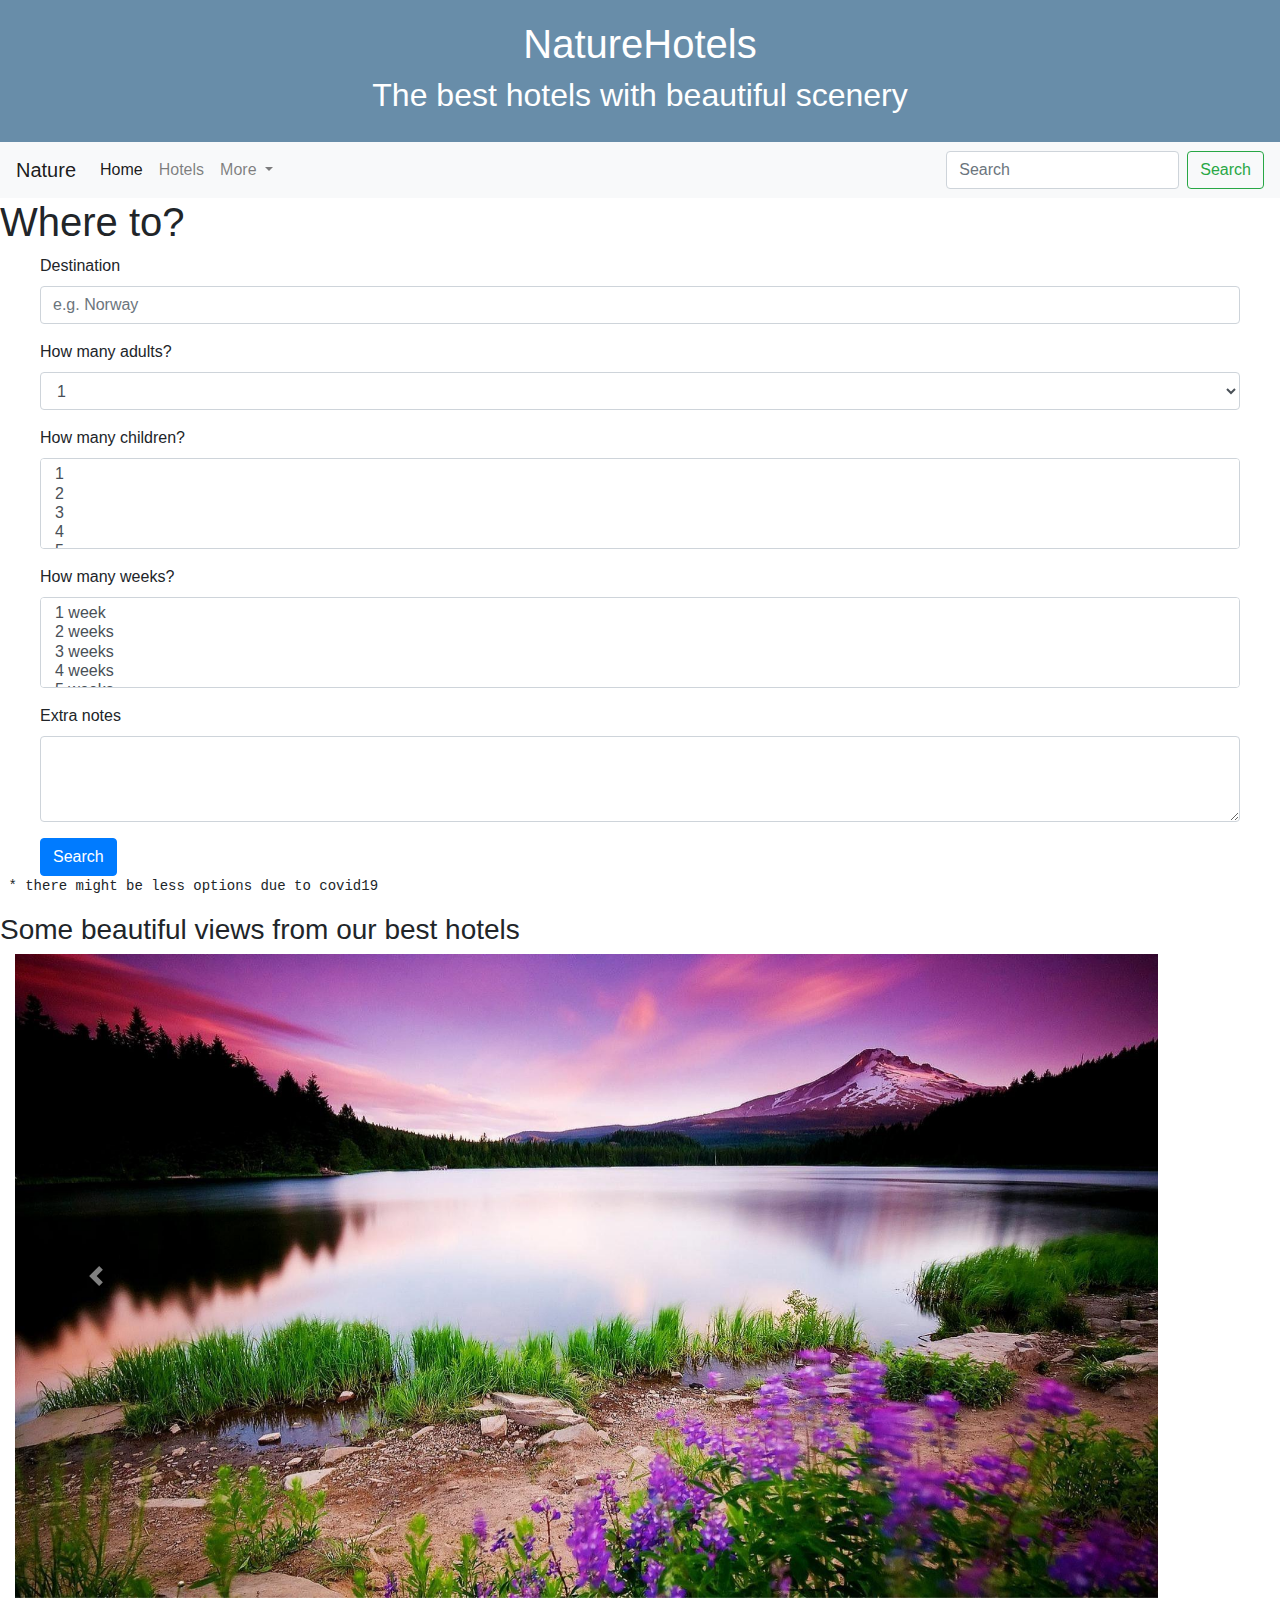
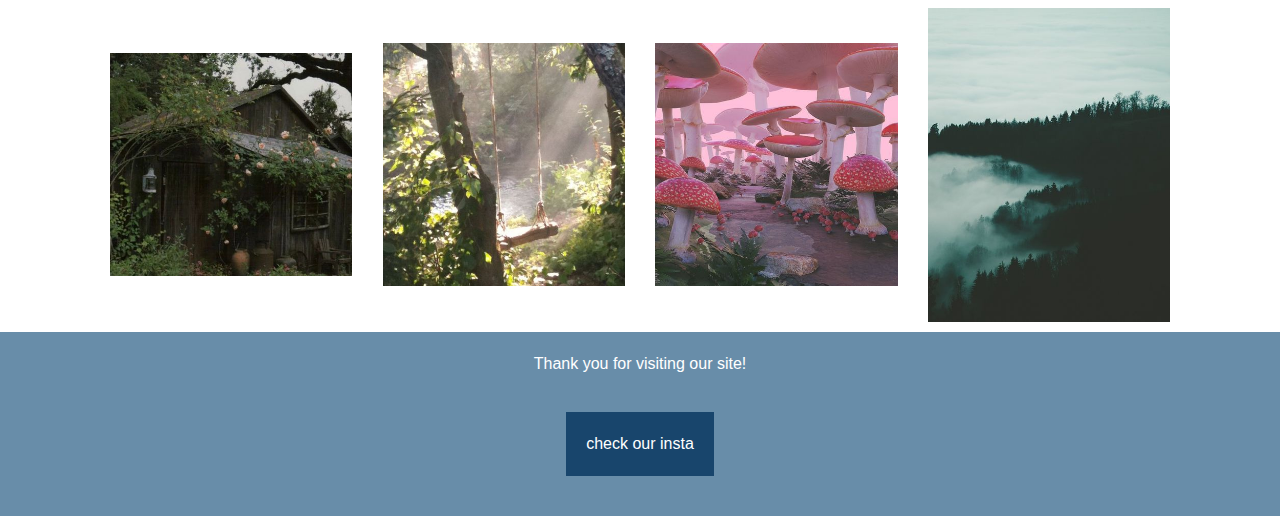
<file: index.html>
<!doctype html>
<html lang="en">
  <head>
<!-- Required meta tags -->
    <meta charset="utf-8">
    <meta name="viewport" content="width=device-width, initial-scale=1, shrink-to-fit=no" >
	  
<!-- Bootstrap CSS -->
    <link rel="stylesheet" href="css/bootstrap.min.css">
    <link href="css/mystyles.css" rel="stylesheet" type="text/css">
<title>Naturehotels</title>
  </head>
  <body>
    <header>
	<div>
		<h1>NatureHotels</h1>
		<h2>The best hotels with beautiful scenery</h2>
	</div>
  </header>
    
   <script src="js/jquery-3.5.1.slim.min.js"></script>
   <script src="js/bootstrap.bundle.min.js"></script>
	  
	  <!-- navbar starts here -->
	         <nav class="navbar navbar-expand-lg navbar-light bg-light">
         <a class="navbar-brand" href="#">Nature</a>
         <button class="navbar-toggler" type="button" data-toggle="collapse" data-target="#navbarSupportedContent" aria-controls="navbarSupportedContent" aria-expanded="false" aria-label="Toggle navigation">
         <span class="navbar-toggler-icon"></span>
            </button>

        <div class="collapse navbar-collapse" id="navbarSupportedContent">
          <ul class="navbar-nav mr-auto">
           <li class="nav-item active">
            <a class="nav-link" href="#">Home <span class="sr-only">(current)</span></a>
              </li>
          <li class="nav-item">
           <a class="nav-link" href="191172.html">Hotels</a> <!-- here is the link to the other site -->
            </li>
          <li class="nav-item dropdown">
            <a class="nav-link dropdown-toggle" href="#" id="navbarDropdown" role="button" data-toggle="dropdown" aria-haspopup="true" aria-expanded="false">
            More
            </a>
           <div class="dropdown-menu" aria-labelledby="navbarDropdown">
            <a class="dropdown-item" href="#">information</a> 
            <a class="dropdown-item" href="#">Scenery</a>
              <div class="dropdown-divider"></div>
            <a class="dropdown-item" href="#">Contact</a>
           </div>
           </li>
         </ul>
          <form class="form-inline my-2 my-lg-0">
          <input class="form-control mr-sm-2" type="search" placeholder="Search" aria-label="Search">
          <button class="btn btn-outline-success my-2 my-sm-0" type="submit">Search</button>
         </form>
          </div>
           </nav>
<!-- navbar ends here -->
	  
<!-- form starts here --> 
	<h1> Where to?</h1>  
	  <form>
  <div class="form-group">
    <label for="exampleFormControlInput1">Destination</label>
    <input type="email" class="form-control" id="exampleFormControlInput1" placeholder="e.g. Norway">
  </div>
  <div class="form-group">
    <label for="exampleFormControlSelect1">How many adults?</label>
    <select class="form-control" id="exampleFormControlSelect1">
      <option>1</option>
      <option>2</option>
      <option>3</option>
      <option>4</option>
      <option>5</option>
    </select>
  </div>
  <div class="form-group">
    <label for="exampleFormControlSelect2">How many children?</label>
    <select multiple class="form-control" id="exampleFormControlSelect2">
      <option>1</option>
      <option>2</option>
      <option>3</option>
      <option>4</option>
      <option>5</option>
    </select>
  </div>
		  <div class="form-group">
    <label for="exampleFormControlSelect2">How many weeks?</label>
   <select multiple class="form-control" id="exampleFormControlSelect3">
      <option>1 week</option>
      <option>2 weeks</option>
      <option>3 weeks</option>
      <option>4 weeks</option>
      <option>5 weeks</option>
	  <option>6+ weeks</option>
    </select>
  </div>
  <div class="form-group">
    <label for="exampleFormControlTextarea1">Extra notes</label>
    <textarea class="form-control" id="exampleFormControlTextarea1" rows="3"></textarea>
  </div>
</form>
<!-- form ends here --> 
<!-- button starts here --> 	  
	  <button type="button" class="btn btn-primary">Search</button>
	<pre> * there might be less options due to covid19</pre>
<!-- button ends here --> 
	  <h3 class="h3"> Some beautiful views from our best hotels</h3>
	
<!-- carousel starts here -->
	  <div id="carouselExampleControls" class="carousel slide" data-ride="carousel">
        <div class="carousel-inner col-lg-11 offset-lg-0">
          <div class="carousel-item active">
            <img src="images/carousel1.jpg" class="d-block w-100" alt="...">
          </div>
          <div class="carousel-item">
            <img src="images/carousel2.jpg" class="d-block w-100" alt="...">
          </div>
          <div class="carousel-item">
            <img src="images/carousel3.jpg" class="d-block w-100" alt="...">
          </div>
          </div>
             <a class="carousel-control-prev" href="#carouselExampleControls" role="button" data-slide="prev">
              <span class="carousel-control-prev-icon" aria-hidden="true"></span>
              <span class="sr-only">Previous</span>
             </a>
             <a class="carousel-control-next" href="#carouselExampleControls" role="button" data-slide="next">
              <span class="carousel-control-next-icon" aria-hidden="true"></span>
              <span class="sr-only">Next</span>
              </a>
     </div>
<!-- carousel ends here -->

<!-- grid starts here -->
	  <div class="container">
	    <div class="row">
	 	     <div class="col-lg-3">
				 <img src="images/nature4.jpg" class="img-fluid" alt="nature">
			 </div>
	         <div class="col-lg-3">
			     <img src="images/nature2.jpg" class="img-fluid" alt="nature">
			 </div>
			 <div class="col-lg-3">
			   <img src="images/nature3.jpg" class="img-fluid" alt="nature">
			  </div>
			 <div class="col-lg-3">
			     <img src="images/nature5.jpg" class="img-fluid" alt="nature">
			</div>
		  </div>
	   </div>
<!-- grid ends here -->
	 
<!-- footer starts here -->
    <footer>
	<div>
		<p id="test"> Thank you for visiting our site!</p>
		<a href="https://www.instagram.com/" target="_blank"> check our insta</a>
		</div>
	</footer>	  
<!-- footer ends here -->
	  
  </body>
</html>
</file>
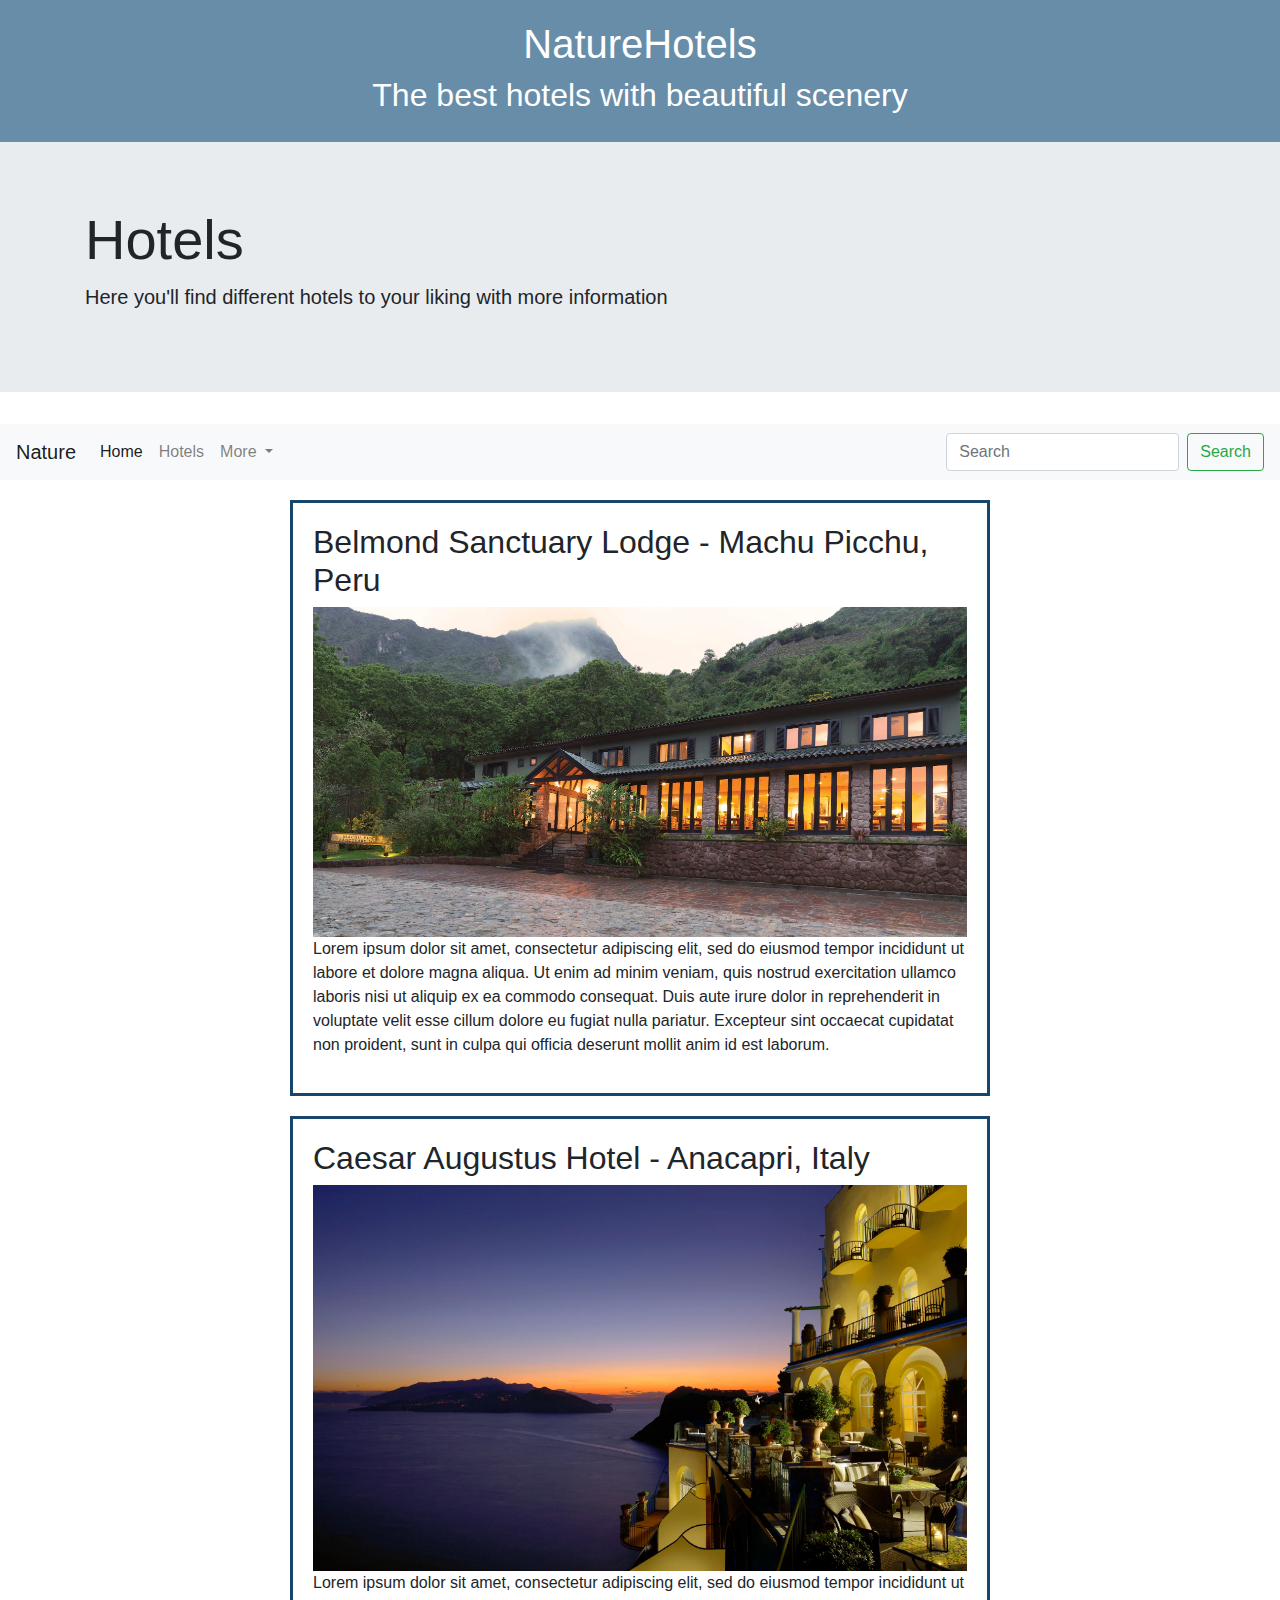
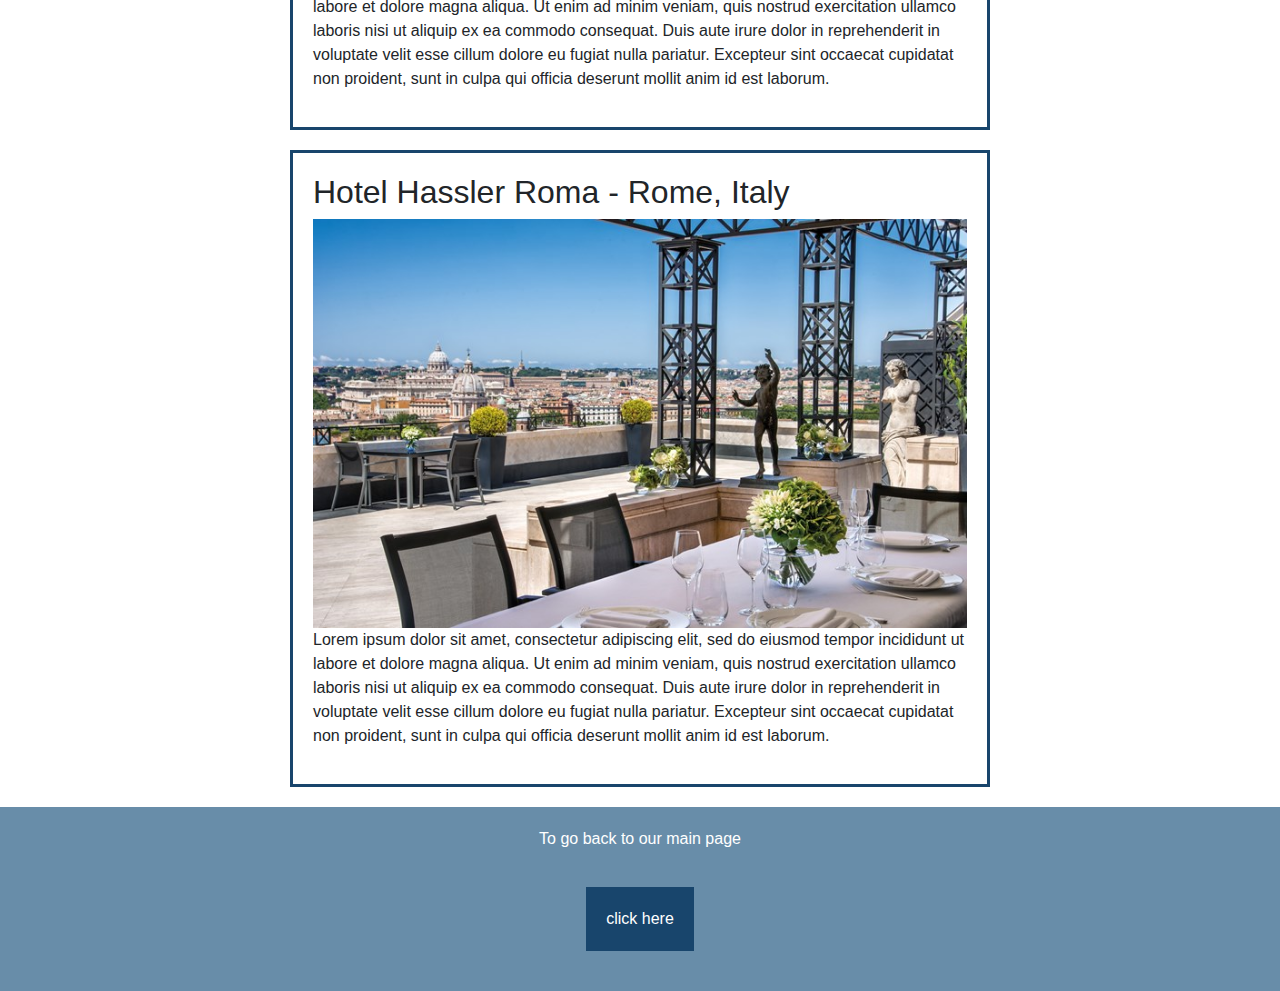
<file: 191172.html>
<!doctype html>
<html lang="en">
  <head>
<!-- Required meta tags -->
    <meta charset="utf-8">
    <meta name="viewport" content="width=device-width, initial-scale=1, shrink-to-fit=no" >
	  
<!-- Bootstrap CSS -->
    <link rel="stylesheet" href="css/bootstrap.min.css">
    <link href="css/mystyles.css" rel="stylesheet" type="text/css">
<title>Naturehotels</title>
  </head>
  <body>
    <header>
	<div>
		<h1>NatureHotels</h1>
		<h2>The best hotels with beautiful scenery</h2>
	</div>
  </header>
    
   <script src="js/jquery-3.5.1.slim.min.js"></script>
   <script src="js/bootstrap.bundle.min.js"></script>
<!-- jumbotron starts here -->
	  
<div class="jumbotron jumbotron-fluid">
  <div class="container">
    <h1 class="display-4">Hotels</h1>
    <p class="lead">Here you'll find different hotels to your liking with more information</p>
  </div>
</div>
	  
<!-- jumbotron ends here -->
<!-- navbar starts here -->	  
	   <nav class="navbar navbar-expand-lg navbar-light bg-light">
         <a class="navbar-brand" href="#">Nature</a>
         <button class="navbar-toggler" type="button" data-toggle="collapse" data-target="#navbarSupportedContent" aria-controls="navbarSupportedContent" aria-expanded="false" aria-label="Toggle navigation">
         <span class="navbar-toggler-icon"></span>
            </button>

        <div class="collapse navbar-collapse" id="navbarSupportedContent">
          <ul class="navbar-nav mr-auto">
           <li class="nav-item active">
            <a class="nav-link" href="index.html">Home <span class="sr-only">(current)</span></a> <!-- link to the homepage -->
              </li>
          <li class="nav-item">
           <a class="nav-link" href="#">Hotels</a>
            </li>
          <li class="nav-item dropdown">
            <a class="nav-link dropdown-toggle" href="#" id="navbarDropdown" role="button" data-toggle="dropdown" aria-haspopup="true" aria-expanded="false">
            More
            </a>
           <div class="dropdown-menu" aria-labelledby="navbarDropdown">
            <a class="dropdown-item" href="#">Information</a>
            <a class="dropdown-item" href="#">Scenery</a>
              <div class="dropdown-divider"></div>
            <a class="dropdown-item" href="#">Contact</a>
           </div>
           </li>
         </ul>
          <form class="form-inline my-2 my-lg-0">
          <input class="form-control mr-sm-2" type="search" placeholder="Search" aria-label="Search">
          <button class="btn btn-outline-success my-2 my-sm-0" type="submit">Search</button>
         </form>
          </div>
           </nav>
<!-- navbar ends here -->
	  
	  <main class="content-wrap">
<section> 
	<div class="section-border">
		<h2 id="kpop">Belmond Sanctuary Lodge - Machu Picchu, Peru</h2> 
		<img src="images/hotel1.jpg" class= "img-fluid" alt="hotel"/>
		<p>Lorem ipsum dolor sit amet, consectetur adipiscing elit, sed do eiusmod tempor incididunt ut labore et dolore magna aliqua. Ut enim ad minim veniam, quis nostrud exercitation ullamco laboris nisi ut aliquip ex ea commodo consequat. Duis aute irure dolor in reprehenderit in voluptate velit esse cillum dolore eu fugiat nulla pariatur. Excepteur sint occaecat cupidatat non proident, sunt in culpa qui officia deserunt mollit anim id est laborum.</p>
	</div> 
	</section>
	
	<section> 
	<div class="section-border">
		<h2 id="pop">Caesar Augustus Hotel - Anacapri, Italy</h2>
		<img src="images/hotel2.jpg" class="img-fluid" alt="hotel"/>
		<p>Lorem ipsum dolor sit amet, consectetur adipiscing elit, sed do eiusmod tempor incididunt ut labore et dolore magna aliqua. Ut enim ad minim veniam, quis nostrud exercitation ullamco laboris nisi ut aliquip ex ea commodo consequat. Duis aute irure dolor in reprehenderit in voluptate velit esse cillum dolore eu fugiat nulla pariatur. Excepteur sint occaecat cupidatat non proident, sunt in culpa qui officia deserunt mollit anim id est laborum.
		</p>
		</div> </section>
	<section>
		<div class="section-border">
		<h2 id="classical">Hotel Hassler Roma - Rome, Italy</h2>
		<img src="images/hotel3.jpg" class="img-fluid" alt="hotel"/>
		<p>Lorem ipsum dolor sit amet, consectetur adipiscing elit, sed do eiusmod tempor incididunt ut labore et dolore magna aliqua. Ut enim ad minim veniam, quis nostrud exercitation ullamco laboris nisi ut aliquip ex ea commodo consequat. Duis aute irure dolor in reprehenderit in voluptate velit esse cillum dolore eu fugiat nulla pariatur. Excepteur sint occaecat cupidatat non proident, sunt in culpa qui officia deserunt mollit anim id est laborum.
		</p>
		</div> </section> </main>
	  
	  
	  <footer>
	<div>
		<p id="test"> To go back to our main page</p>
		<a href="index.html" target="_blank"> click here</a>
		</div>
	</footer>
	  
</body>
</html>
</file>
<file: css/mystyles.css>
@charset "UTF-8";
header, footer {
	background: #688DA9;
	color: white;
	text-align: center;
	padding: 20px;
}

.btn-primary{
	margin-left: 40px
}


.form-group {
	 padding-left: 40px;
	padding-right: 40px;
}

.h3 {
	align-content: center 
}

.col-lg-3 {
    align-content: center;
  
}

.row {
    align-content: center;
    margin-left: 10px;
    margin-top: 10px;
    margin-right: 10px;
    margin-bottom: 10px;
}

footer a { 
display: inline-block;
background: #18456C; 
color: white;
padding: 20px;
text-decoration: none;
margin: 20px;
}

.section-border {
border: solid medium #18456C; 
padding: 20px;
margin: 20px 0;
}

.content-wrap {
width: 700px;
margin: 0 auto;
}
</file>
